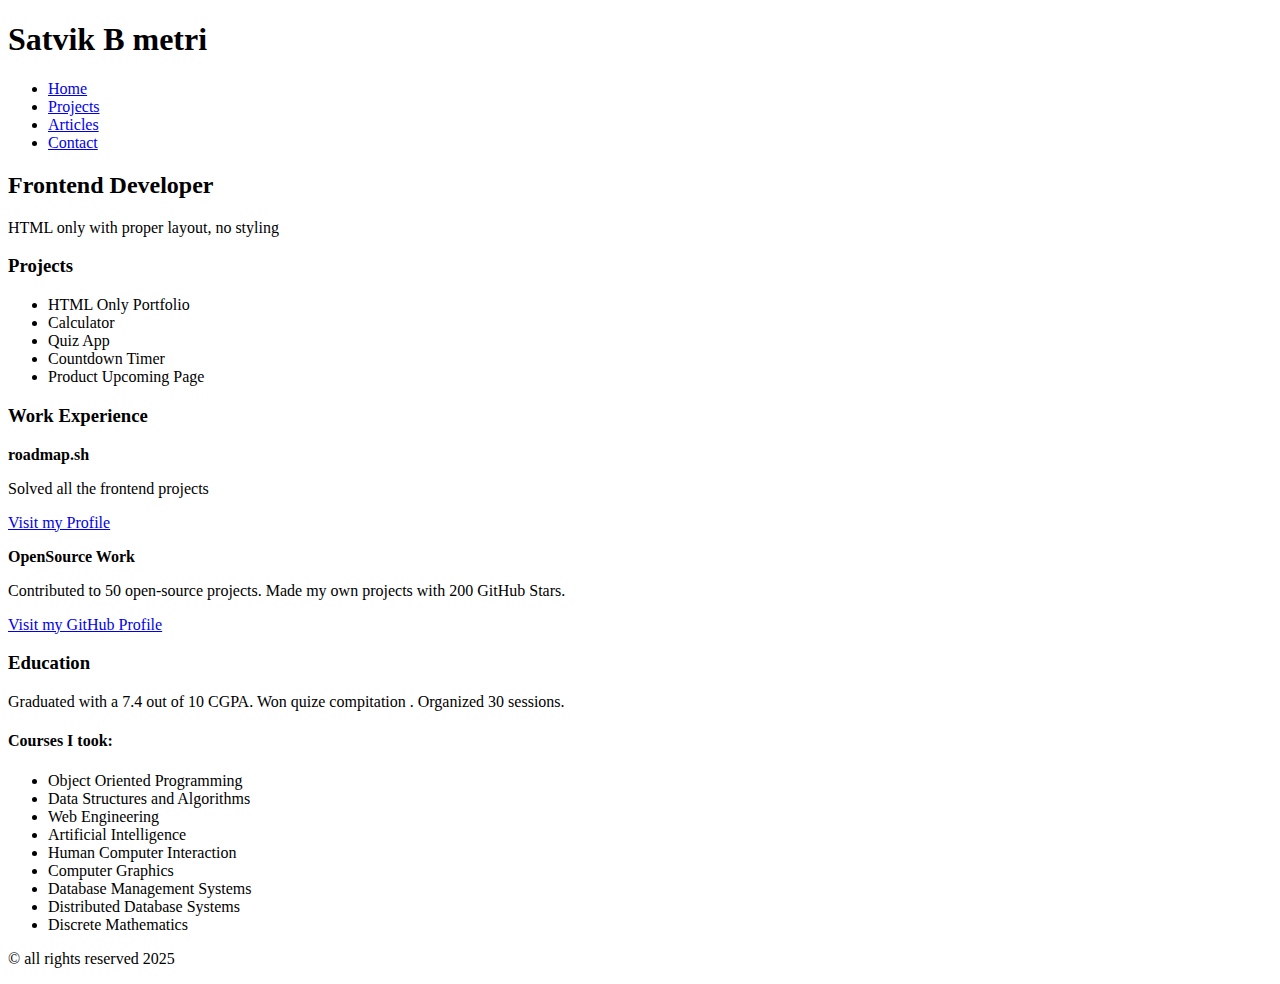
<file: Frontend/Basic HTML webpage/index.html>
<!DOCTYPE html>
<html lang="en">
<head>
    <meta charset="UTF-8">
    <meta name="viewport" content="width=device-width, initial-scale=1.0">
    <meta name="description" content="Frontend Developer Portfolio showcasing projects, work experience, and contact details.">
    <meta name="keywords" content="Frontend Developer, HTML, CSS, JavaScript, Portfolio">
    <meta name="author" content="Satvik B metri">
    <title>Frontend Developer Portfolio</title>
</head>
<body>
    <header>
        <h1>Satvik B metri</h1>
        <nav>
            <ul>
                <li><a href="#home">Home</a></li>
                <li><a href="#projects">Projects</a></li>
                <li><a href="#articles">Articles</a></li>
                <li><a href="#contact">Contact</a></li>
            </ul>
        </nav>
    </header>
    
    <main>
        <section id="home">
            <h2>Frontend Developer</h2>
            <p>HTML only with proper layout, no styling</p>
        </section>

        <section id="projects">
            <h3>Projects</h3>
            <ul>
                <li>HTML Only Portfolio</li>
                <li>Calculator</li>
                <li>Quiz App</li>
                <li>Countdown Timer</li>
                <li>Product Upcoming Page</li>
            </ul>
        </section>

        <section>
            <h3>Work Experience</h3>
            <p><strong>roadmap.sh</strong></p>
            <p>Solved all the frontend projects</p>
            <a href="https://www.crio.do/learn/portfolio/satvikmetri7/?edit=true">Visit my Profile</a>

            <p><strong>OpenSource Work</strong></p>
            <p>Contributed to 50 open-source projects. Made my own projects with 200 GitHub Stars.</p>
            <a href="https://github.com/Satvikmetri">Visit my GitHub Profile</a>
        </section>

        <section>
            <h3>Education</h3>
            <p>Graduated with a 7.4 out of 10 CGPA. Won quize compitation . Organized 30 sessions.</p>
            <h4>Courses I took:</h4>
            <ul>
                <li>Object Oriented Programming</li>
                <li>Data Structures and Algorithms</li>
                <li>Web Engineering</li>
                <li>Artificial Intelligence</li>
                <li>Human Computer Interaction</li>
                <li>Computer Graphics</li>
                <li>Database Management Systems</li>
                <li>Distributed Database Systems</li>
                <li>Discrete Mathematics</li>
            </ul>
        </section>
    </main>
    
    <footer>
        <p>&copy; all rights reserved 2025</p>
    </footer>
</body>
</html>
</file>
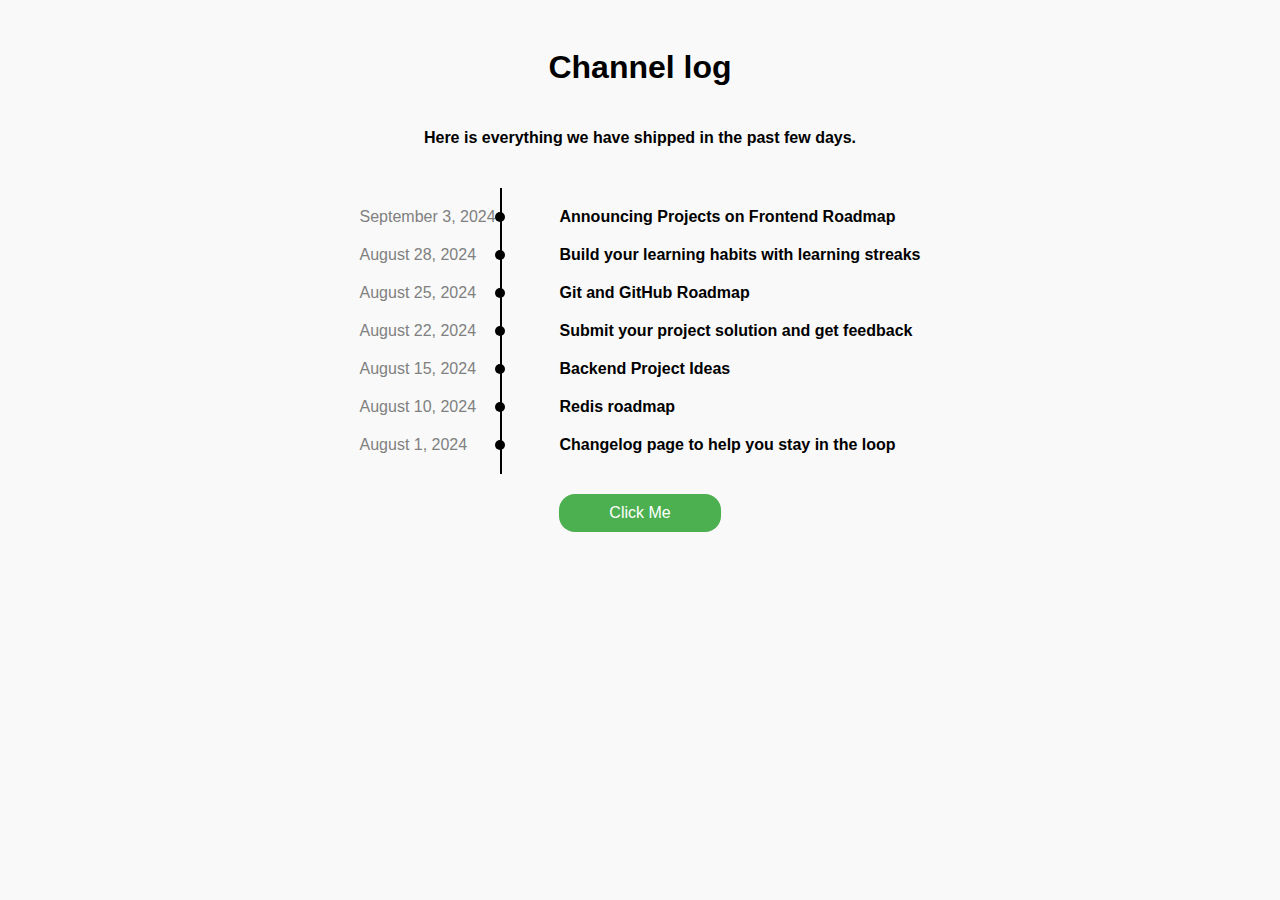
<file: Frontend/channel-log/index.html>
<!DOCTYPE html>
<html lang="en">
<head>
    <meta charset="UTF-8">
    <meta name="viewport" content="width=device-width, initial-scale=1.0">
    <title>Channel log</title>
    <link rel="stylesheet" href="style.css">
</head>
<body>
    <h1>Channel log</h1>
    <h4>Here is everything we have shipped in the past few days.</h4>
    <div class="timeline">
        <div class="entry">
            <div class="entry-date">September 3, 2024</div>
            <div class="dot"></div>
            <div class="entry-content">Announcing Projects on Frontend Roadmap</div>
        </div>
        <div class="entry">
            <div class="entry-date">August 28, 2024</div>
            <div class="dot"></div>
            <div class="entry-content">Build your learning habits with learning streaks</div>
        </div>
        <div class="entry">
            <div class="entry-date">August 25, 2024</div>
            <div class="dot"></div>
            <div class="entry-content">Git and GitHub Roadmap</div>
        </div>
        <div class="entry">
            <div class="entry-date">August 22, 2024</div>
            <div class="dot"></div>
            <div class="entry-content">Submit your project solution and get feedback</div>
        </div>
        <div class="entry">
            <div class="entry-date">August 15, 2024</div>
            <div class="dot"></div>
            <div class="entry-content">Backend Project Ideas</div>
        </div>
        <div class="entry">
            <div class="entry-date">August 10, 2024</div>
            <div class="dot"></div>
            <div class="entry-content">Redis roadmap</div>
        </div>
        <div class="entry">
            <div class="entry-date">August 1, 2024</div>
            <div class="dot"></div>
            <div class="entry-content">Changelog page to help you stay in the loop</div>
        </div>
    </div>
    <button>Click Me</button>
</body>
</html>
</file>
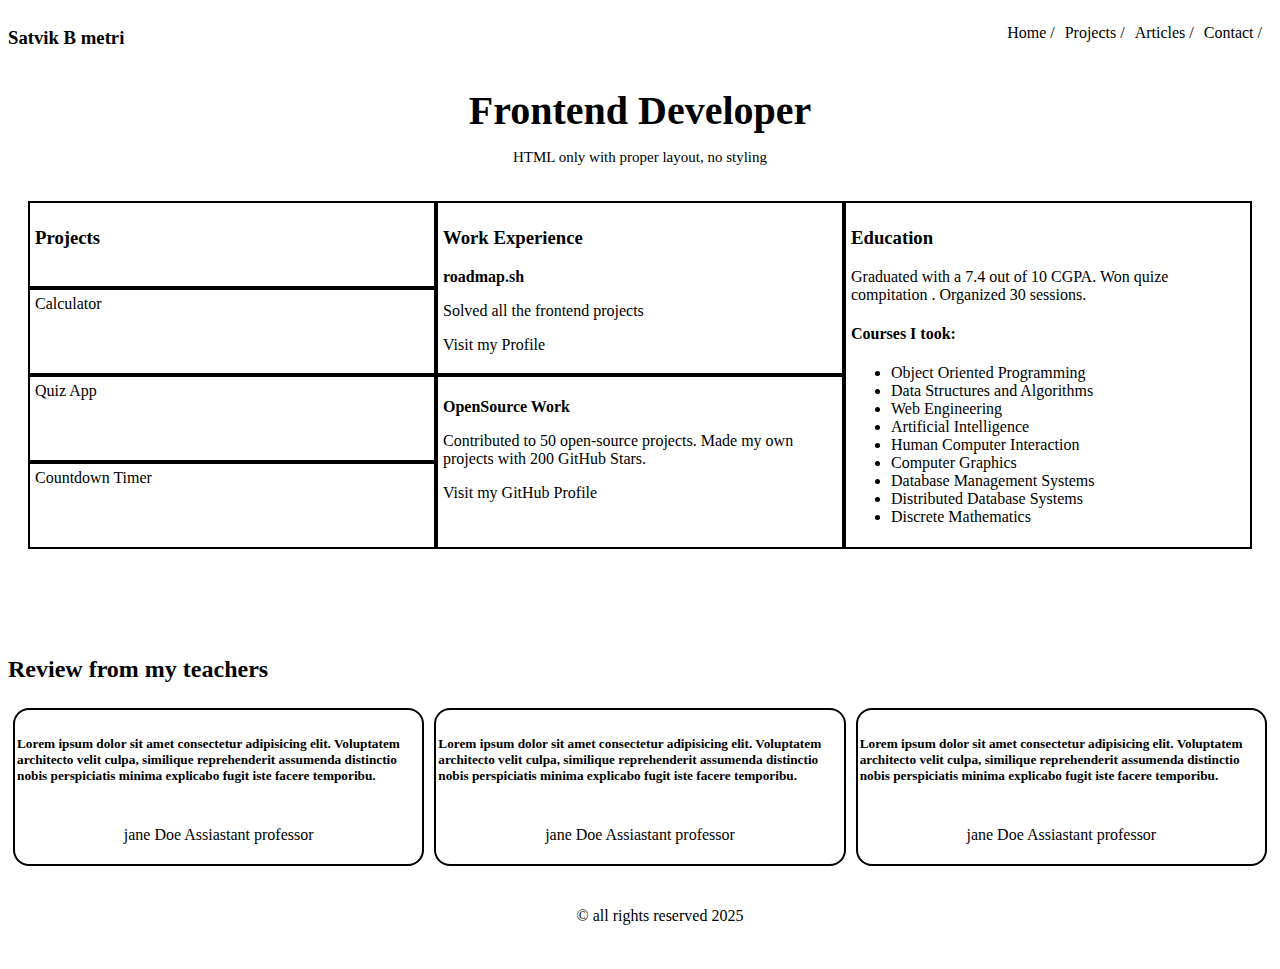
<file: Frontend/Personal-portfolio/index.html>
<!DOCTYPE html>
<html lang="en">
<head>
    <meta charset="UTF-8">
    <meta name="viewport" content="width=device-width, initial-scale=1.0">
    <meta name="description" content="Frontend Developer Portfolio showcasing projects, work experience, and contact details.">
    <meta name="keywords" content="Frontend Developer, HTML, CSS, JavaScript, Portfolio">
    <meta name="author" content="Satvik B metri">
    <link rel="stylesheet" href="style.css">
    <title>Frontend Developer Portfolio</title>
</head>
<body>
    <header>
        <h3>Satvik B metri</h3>
        <nav>
            <ul>
                <li><a href="#home">Home /</a></li>
                <li><a href="#projects">Projects /</a></li>
                <li><a href="#articles">Articles /</a></li>
                <li><a href="#contact">Contact /</a></li>
            </ul>
        </nav>
    </header>
    
    <main>
        <section id="home">
            <h1>Frontend Developer</h1>
            <p>HTML only with proper layout, no styling</p>
        </section>
        <div id="about">
        <section id="projects">
            <div class="grid-container">
                <div class="grid-item"><h3>Projects</h3></div>
                <div class="grid-item color">Calculator</div>
                <div class="grid-item color">Quiz App</div>
                <div class="grid-item color">Countdown Timer</div>
                
            <div class="grid-item work">
            <h3>Work Experience</h3>
            <p><strong>roadmap.sh</strong></p>
            <p>Solved all the frontend projects</p>
            <a href="https://www.crio.do/learn/portfolio/satvikmetri7/?edit=true">Visit my Profile</a>
            </div>
        
            <div class="grid-item open-source">
            <p><strong>OpenSource Work</strong></p>
            <p>Contributed to 50 open-source projects. Made my own projects with 200 GitHub Stars.</p>
            <a href="https://github.com/Satvikmetri">Visit my GitHub Profile</a>
            </div>

        
            <div class="grid-item Education">
            <h3>Education</h3>
            <p>Graduated with a 7.4 out of 10 CGPA. Won quize compitation . Organized 30 sessions.</p>
            <h4>Courses I took:</h4>
            <ul>
                <li>Object Oriented Programming</li>
                <li>Data Structures and Algorithms</li>
                <li>Web Engineering</li>
                <li>Artificial Intelligence</li>
                <li>Human Computer Interaction</li>
                <li>Computer Graphics</li>
                <li>Database Management Systems</li>
                <li>Distributed Database Systems</li>
                <li>Discrete Mathematics</li>
            </ul>
            </div>
    </div>
        </section>
    </main>

    <section id="articles">
        <h2>Review from my teachers</h2>
        <div class="article-cards">
        <div class="Review"><h5>Lorem ipsum dolor sit amet consectetur adipisicing elit. Voluptatem architecto velit culpa, similique reprehenderit assumenda distinctio nobis perspiciatis minima explicabo fugit iste facere temporibu.</h5>
        <p>jane Doe Assiastant professor</p>
        </div>
        <div class="Review satvik"><h5>Lorem ipsum dolor sit amet consectetur adipisicing elit. Voluptatem architecto velit culpa, similique reprehenderit assumenda distinctio nobis perspiciatis minima explicabo fugit iste facere temporibu.</h5>
            <p>jane Doe Assiastant professor</p>
            </div>
            <div class="Review satvik"><h5>Lorem ipsum dolor sit amet consectetur adipisicing elit. Voluptatem architecto velit culpa, similique reprehenderit assumenda distinctio nobis perspiciatis minima explicabo fugit iste facere temporibu.</h5>
                <p>jane Doe Assiastant professor</p>
                </div>
            </div>
    </section>
    
    <footer>
        <p>&copy; all rights reserved 2025</p>
    </footer>
</body>
</html>
</file>
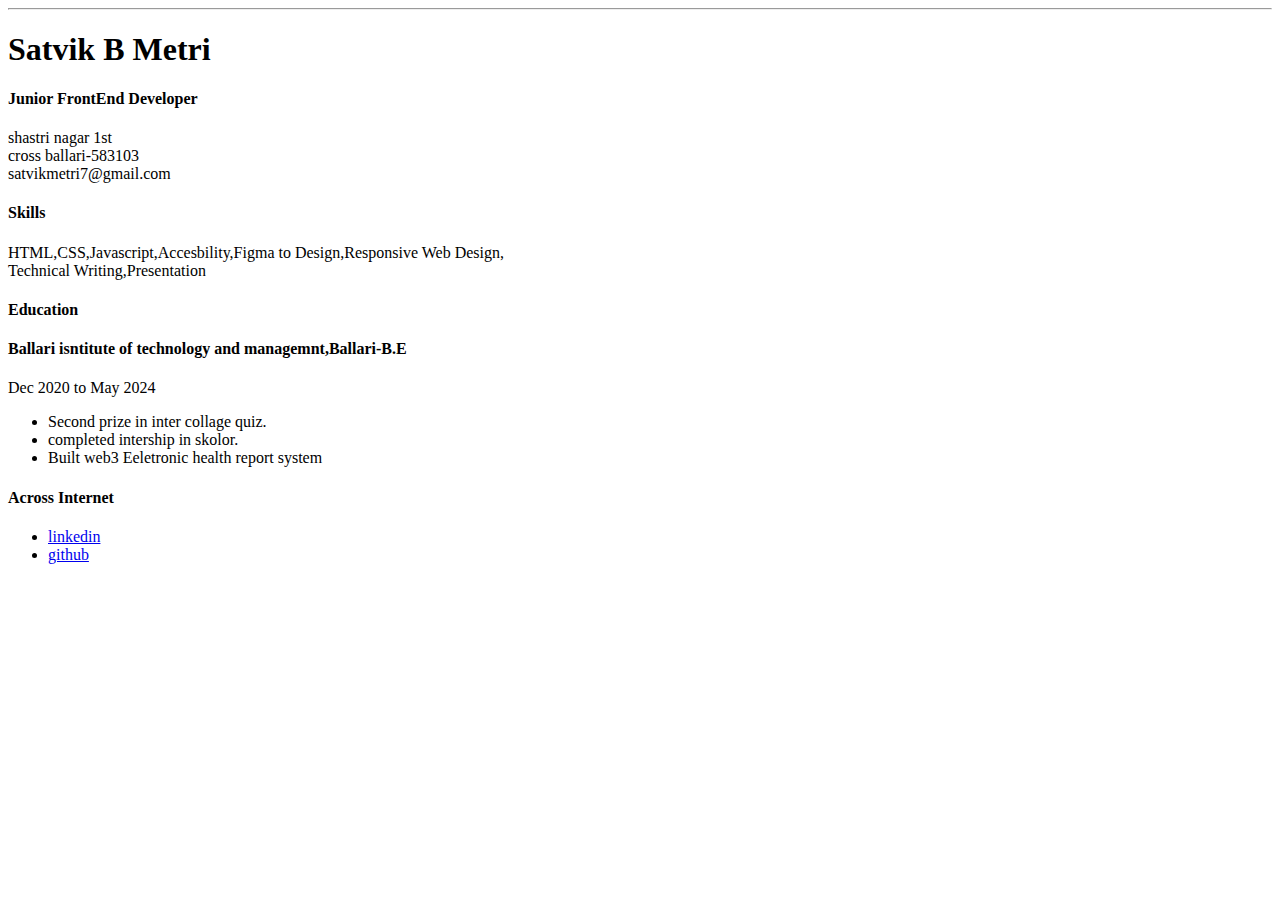
<file: Frontend/single-page-CV/index.html>
<!DOCTYPE html>
<html lang="en">
<head>
    <meta charset="UTF-8">
    <meta name="viewport" content="width=device-width, initial-scale=1.0">
    <meta property="og:title" content="Satvik B Metri - Junior Frontend Developer">
    <meta property="og:type" content="website">
    <meta name="description" content="Satvik B Metri's CV - Junior Frontend Developer skilled in HTML, CSS, JavaScript, and responsive web design.">
    <meta name="keywords" content="Satvik B Metri, Frontend Developer, HTML, CSS, JavaScript, CV">
    <meta name="author" content="Satvik B Metri">
 <title>singlepage-CV</title>
</head>
<body>
    <hr>
    <header>
    <h1>Satvik B Metri</h1>
    <h4>Junior FrontEnd Developer</h4>
    <p>shastri nagar 1st <br>
       cross ballari-583103<br>
       satvikmetri7@gmail.com</p>
    </header>
    <main>
    <h4>Skills</h4>
    <p>HTML,CSS,Javascript,Accesbility,Figma to Design,Responsive Web Design,<br>
       Technical Writing,Presentation</p>
    <h4>Education</h4>
    <h4>Ballari isntitute of technology and managemnt,Ballari-B.E</h4>
    <p>Dec 2020 to May 2024</p>
    <ul>
        <li>Second prize in inter collage quiz.</li>
        <li>completed intership in skolor.</li>
        <li>Built web3 Eeletronic health report system</li>
    </ul>
  </main>
<footer>
    <h4>Across Internet</h4>
    <ul>
    <li><a href="https://www.linkedin.com/in/satvik-b-metri-543931258/">linkedin</a></li>
    <li><a href="https://github.com/Satvikmetri">github</a></li>
    </ul>
</footer>
   

</body>
</html>
</file>
<file: Frontend/channel-log/style.css>
body {
    font-family: Arial, sans-serif;
    background-color: #f9f9f9;
    padding: 20px;
    display: flex;
    flex-direction: column;
    align-items: center;
}
h1, h4 {
    text-align: center;
}
.timeline {
    position: relative;
    max-width: 600px;
    margin-top: 20px;
}
.timeline::before {
    content: "";
    position: absolute;
    left: 140px;
    top: 0;
    width: 2px;
    height: 100%;
    background-color: black;
}
.entry {
    display: flex;
    align-items: center;
    margin: 20px 0;
    position: relative;
}
.entry-date {
    color: grey;
    width: 140px;
    text-align:left;
    padding-right: 30px;
    margin-right: 30px;
}
.dot {
    width: 10px;
    height: 10px;
    background-color: black;
    border-radius: 50%;
    position: absolute;
    left: 140px;
    transform: translateX(-50%);
}
.entry-content {
    color: black;
    font-weight: bold;
}
button {
    margin-top: 20px;
    background-color: #4CAF50;
    color: white;
    padding: 10px 50px;
    text-align: center;
    border-radius: 16px;
    border: none;
    cursor: pointer;
    font-size: 16px;
}
</file>
<file: Frontend/Personal-portfolio/style.css>
header{
    display: flex;
    justify-content: space-between;
}
nav ul{
    display: flex;
    justify-content: space-evenly;
    list-style-type: none;
}
nav ul li{
    margin-right: 10px;
}

a {
    text-decoration: none; 
    color: inherit;
  }
  #home h1{
    font-weight: bold;
    font-size: 40px;
    margin: 0px;
  }
  #home p{
    font-size: 15px;
  }
  #home {
    margin: 20px;
    display: flex;
    flex-direction: column;
    align-items: center;
    justify-content: center;
  }
  .grid-container{
    display: grid;
    grid-template-columns: repeat(3,1fr);
    grid-template-rows:repeat(5,1fr);
    grid-auto-flow: column;
    margin: 20px;
  }
  .grid-item{
    border: 2px solid black ;
    padding: 5px;
  }
.work{
    column-span: none;
    grid-row-start: 1;
    grid-row-end:3;
}
.open-source{
    column-span: none;
    grid-row-start:3;
    grid-row-end: 5;
    
}
.Education{
    grid-column-start: 3;
    grid-column-end: 3;
    grid-row-start: 1;
    grid-row-end:5;
}
.Review{
    display:flex;
    flex-wrap:wrap;
    flex-direction: column;
    justify-content: space-around;
    align-items: center;
    border: 2px solid black;
    padding: 2px;
    border-radius: 16px;
    margin: 5px;
    height: 150px;
}

.article-cards{
    display: flex;
    justify-content: space-evenly;
}
footer {
    text-align: center;
    padding: 20px;
    width: 100%;
}

@media screen and (max-width: 900px) {
    header {
        flex-direction: column;
        align-items: center;
    }
    nav ul li{
        margin-bottom: 10px;
    }
    .satvik{
        display: none !important;
    }
    #articles{
        text-align: center;
    }
    .grid-container{
        display:flex;
        flex-direction: column;
    }
    .grid-item{
        background-color: lightskyblue;
    }
}
</file>
